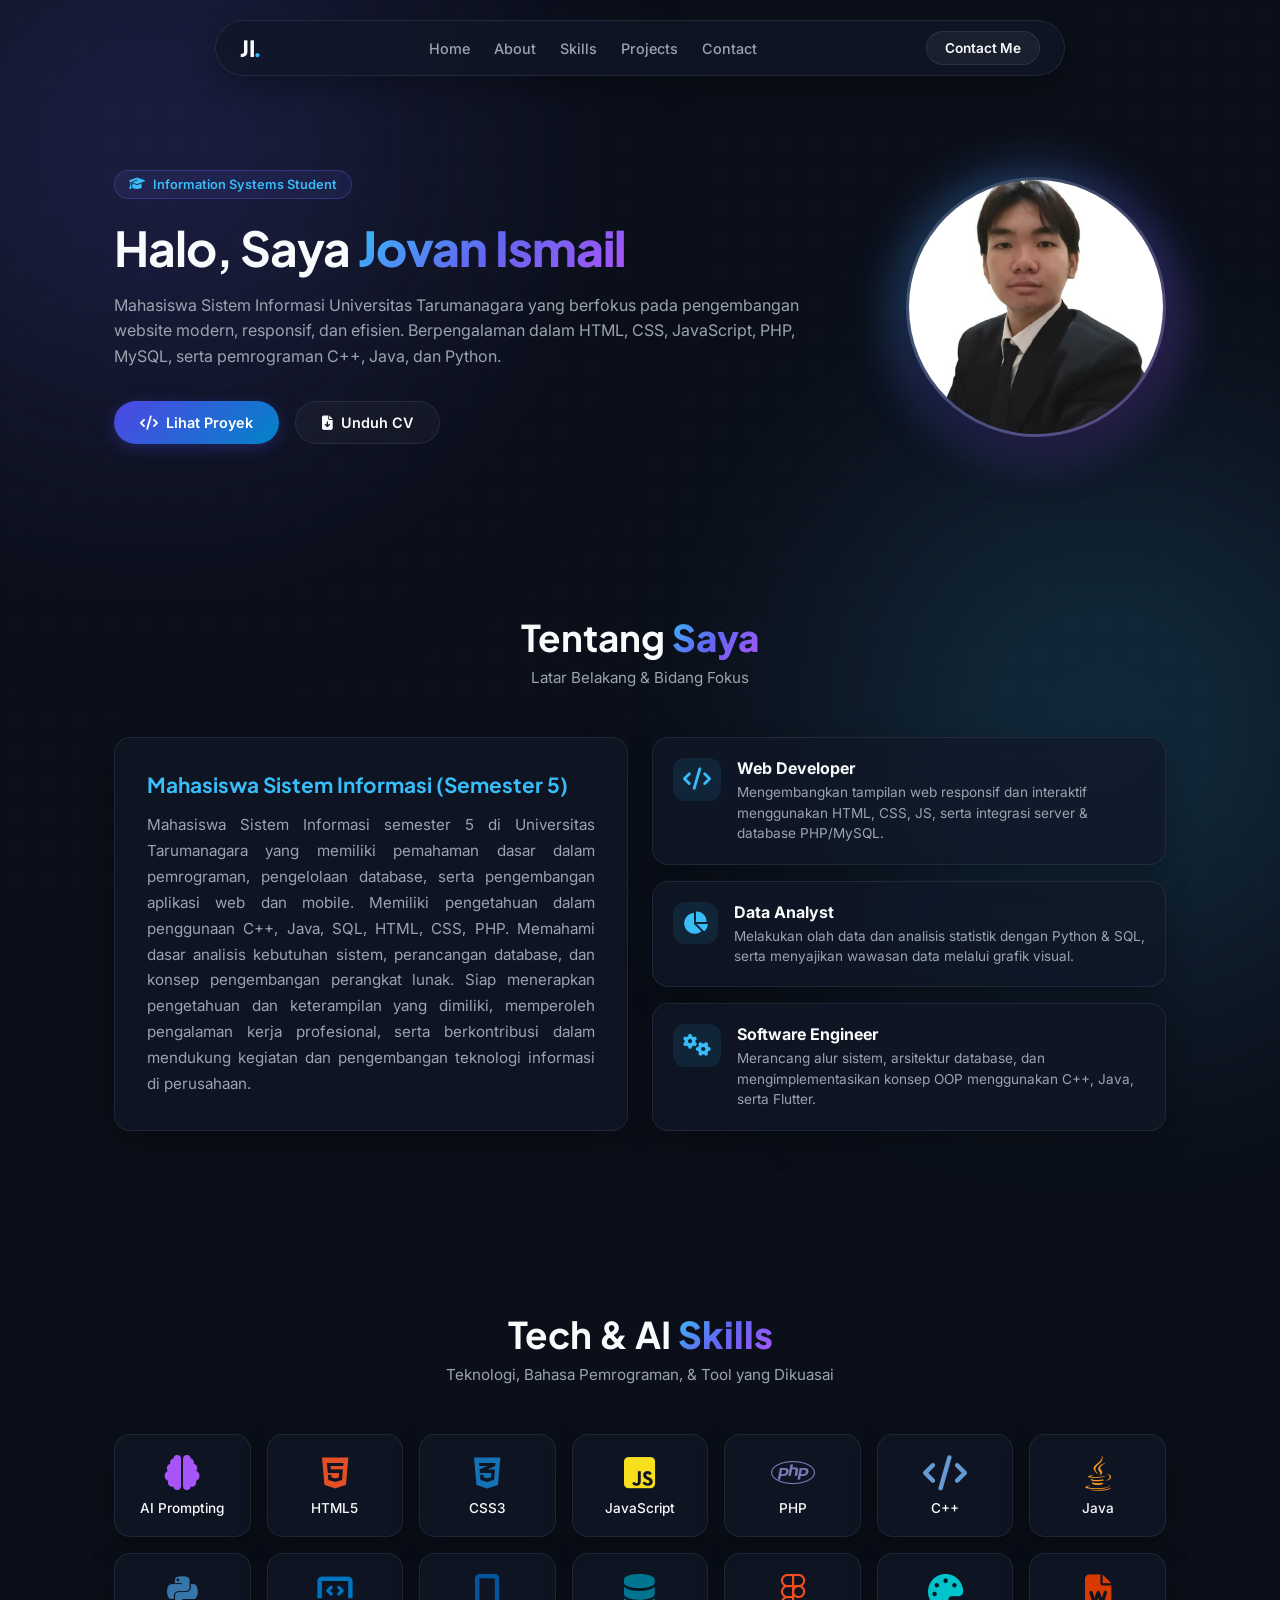
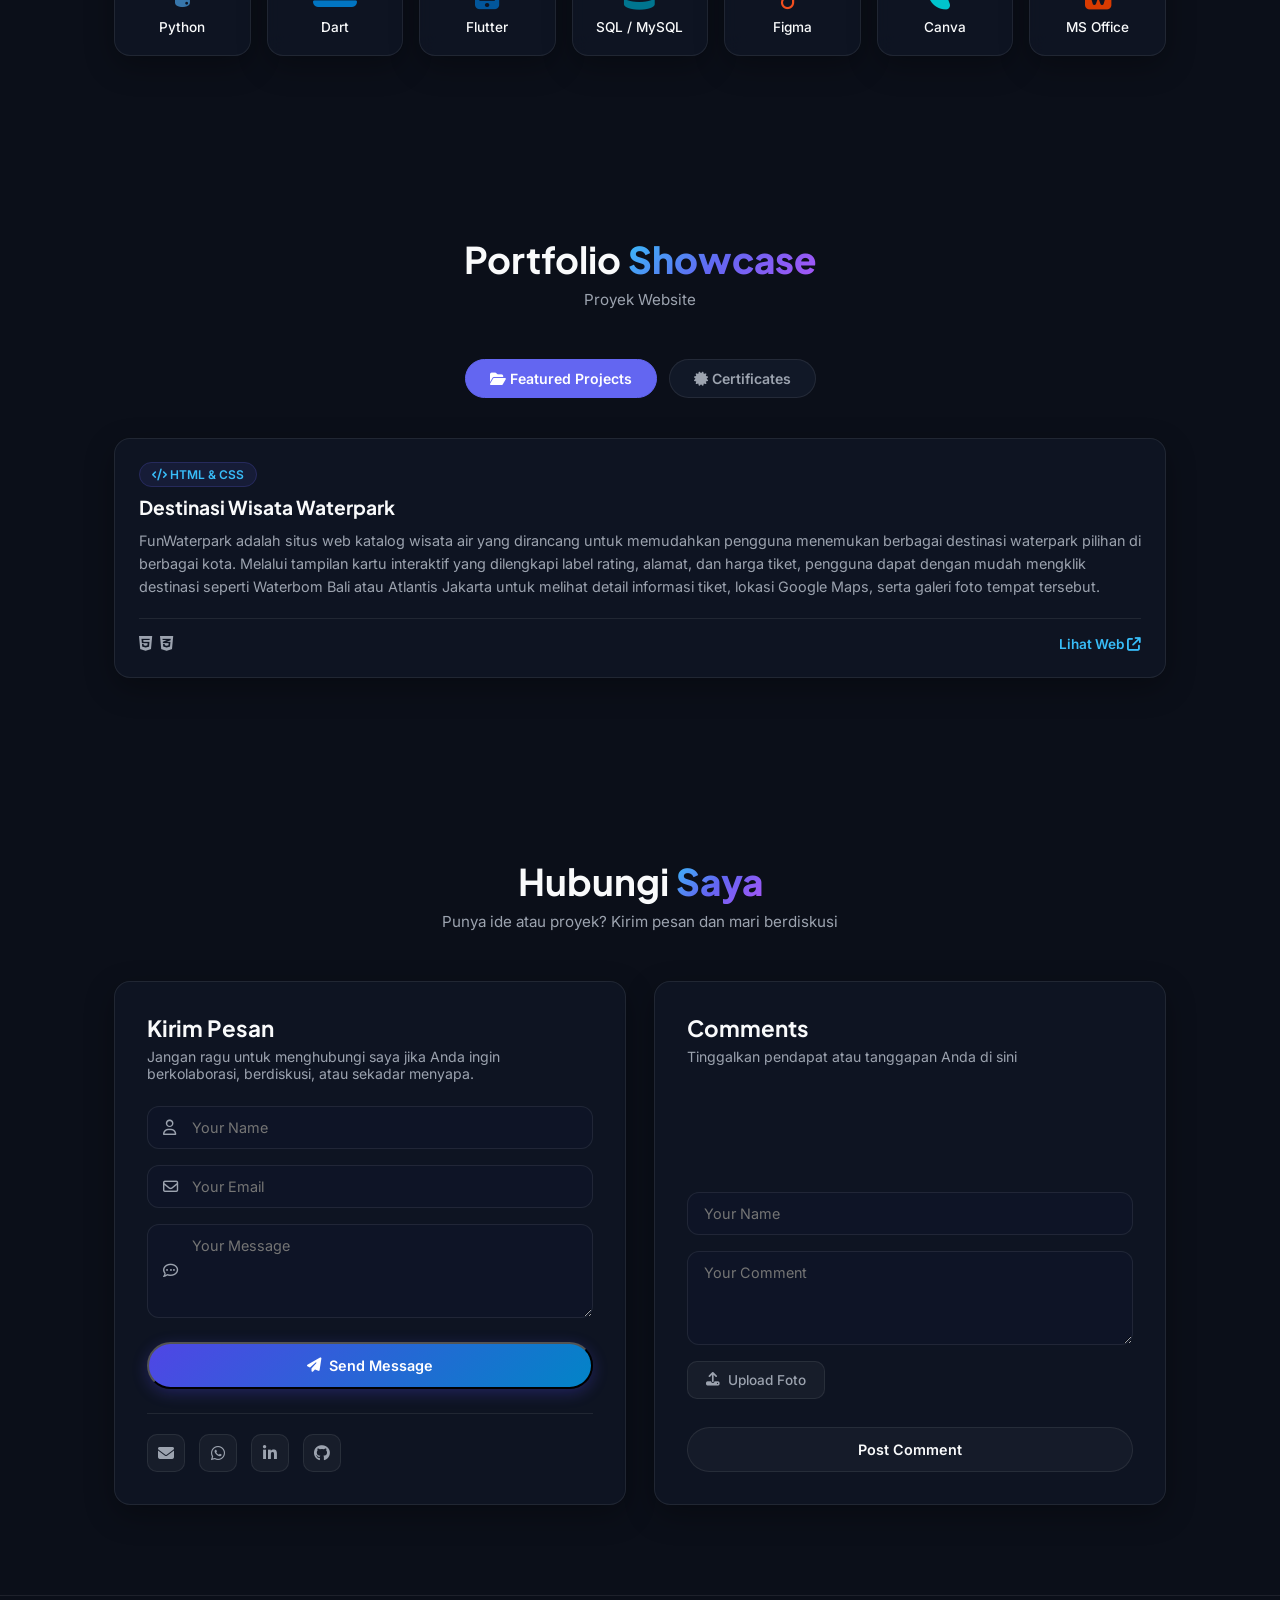
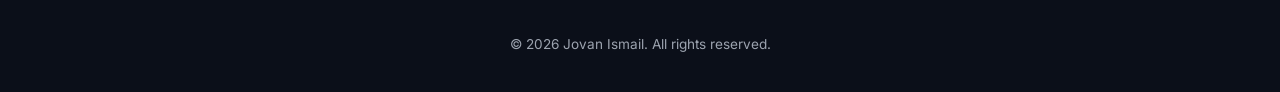
<file: index.html>
<!DOCTYPE html>
<html lang="id">
<head>
  <meta charset="UTF-8">
  <meta name="viewport" content="width=device-width, initial-scale=1.0">
  <title>Jovan Ismail | Portfolio Personal</title>
  <link rel="stylesheet" href="style.css">
  <link href="https://fonts.googleapis.com/css2?family=Inter:wght@300;400;500;600;700&family=Plus+Jakarta+Sans:wght@500;700;800&display=swap" rel="stylesheet">
  <link rel="stylesheet" href="https://cdnjs.cloudflare.com/ajax/libs/font-awesome/6.4.0/css/all.min.css">
</head>
<body>

  <div class="glow-orb orb-1"></div>
  <div class="glow-orb orb-2"></div>

  <header class="navbar-wrapper">
    <nav class="navbar glass">
      <a href="#home" class="logo">JI<span>.</span></a>
      
      <ul class="nav-links" id="navLinks">
        <li><a href="#home" onclick="closeMenu()">Home</a></li>
        <li><a href="#about" onclick="closeMenu()">About</a></li>
        <li><a href="#skills" onclick="closeMenu()">Skills</a></li>
        <li><a href="#portfolio" onclick="closeMenu()">Projects</a></li>
        <li><a href="#contact" onclick="closeMenu()">Contact</a></li>
      </ul>

      <div class="nav-actions">
        <a href="#contact" class="nav-btn">Contact Me</a>
        <button class="hamburger-btn" id="hamburgerBtn" aria-label="Toggle Navigation">
          <i class="fa-solid fa-bars"></i>
        </button>
      </div>
    </nav>
  </header>

  <section id="home" class="hero-section">
    <div class="container hero-container">
      <div class="hero-text">
        <div class="badge-pro">
          <i class="fa-solid fa-graduation-cap"></i> Information Systems Student
        </div>
        <h1>Halo, Saya <span class="gradient-text">Jovan Ismail</span></h1>
        <p class="hero-subtitle">
          Mahasiswa Sistem Informasi Universitas Tarumanagara yang berfokus pada pengembangan website modern, responsif, dan efisien. Berpengalaman dalam HTML, CSS, JavaScript, PHP, MySQL, serta pemrograman C++, Java, dan Python.
        </p>
        <div class="hero-cta">
          <a href="#portfolio" class="btn btn-primary"><i class="fa-solid fa-code"></i> Lihat Proyek</a>
          <a href="filependukung/JovanIsmail_CV_Internship.pdf" download class="btn btn-secondary"><i class="fa-solid fa-file-arrow-down"></i> Unduh CV</a>
        </div>
      </div>
      <div class="hero-image-wrapper">
        <div class="image-glow"></div>
        <img src="filependukung/JovanIsmail_PasFoto.jpeg" alt="Foto Profil Jovan Ismail" class="hero-img">
      </div>
    </div>
  </section>

  <section id="about" class="section">
    <div class="container">
      <div class="section-title">
        <h2>Tentang <span class="gradient-text">Saya</span></h2>
        <p>Latar Belakang & Bidang Fokus</p>
      </div>

      <div class="about-grid">
        <div class="glass card-about-main">
          <h3>Mahasiswa Sistem Informasi (Semester 5)</h3>
          <p>
            Mahasiswa Sistem Informasi semester 5 di Universitas Tarumanagara yang memiliki pemahaman dasar dalam pemrograman, pengelolaan database, serta pengembangan aplikasi web dan mobile. Memiliki pengetahuan dalam penggunaan C++, Java, SQL, HTML, CSS, PHP. Memahami dasar analisis kebutuhan sistem, perancangan database, dan konsep pengembangan perangkat lunak. Siap menerapkan pengetahuan dan keterampilan yang dimiliki, memperoleh pengalaman kerja profesional, serta berkontribusi dalam mendukung kegiatan dan pengembangan teknologi informasi di perusahaan.
          </p>
        </div>

        <div class="about-sub-cards">
          <div class="glass mini-about-card">
            <i class="fa-solid fa-code card-icon"></i>
            <div>
              <h4>Web Developer</h4>
              <p>Mengembangkan tampilan web responsif dan interaktif menggunakan HTML, CSS, JS, serta integrasi server & database PHP/MySQL.</p>
            </div>
          </div>

          <div class="glass mini-about-card">
            <i class="fa-solid fa-chart-pie card-icon"></i>
            <div>
              <h4>Data Analyst</h4>
              <p>Melakukan olah data dan analisis statistik dengan Python & SQL, serta menyajikan wawasan data melalui grafik visual.</p>
            </div>
          </div>

          <div class="glass mini-about-card">
            <i class="fa-solid fa-gears card-icon"></i>
            <div>
              <h4>Software Engineer</h4>
              <p>Merancang alur sistem, arsitektur database, dan mengimplementasikan konsep OOP menggunakan C++, Java, serta Flutter.</p>
            </div>
          </div>
        </div>
      </div>
    </div>
  </section>

  <section id="skills" class="section">
    <div class="container">
      <div class="section-title">
        <h2>Tech & AI <span class="gradient-text">Skills</span></h2>
        <p>Teknologi, Bahasa Pemrograman, & Tool yang Dikuasai</p>
      </div>

      <div class="skills-grid">
        <div class="glass skill-card">
          <i class="fa-solid fa-brain skill-icon ai-color"></i>
          <h4>AI Prompting</h4>
        </div>
        <div class="glass skill-card">
          <i class="fa-brands fa-html5 skill-icon html-color"></i>
          <h4>HTML5</h4>
        </div>
        <div class="glass skill-card">
          <i class="fa-brands fa-css3-alt skill-icon css-color"></i>
          <h4>CSS3</h4>
        </div>
        <div class="glass skill-card">
          <i class="fa-brands fa-square-js skill-icon js-color"></i>
          <h4>JavaScript</h4>
        </div>
        <div class="glass skill-card">
          <i class="fa-brands fa-php skill-icon php-color"></i>
          <h4>PHP</h4>
        </div>
        <div class="glass skill-card">
          <i class="fa-solid fa-code skill-icon cpp-color"></i>
          <h4>C++</h4>
        </div>
        <div class="glass skill-card">
          <i class="fa-brands fa-java skill-icon java-color"></i>
          <h4>Java</h4>
        </div>
        <div class="glass skill-card">
          <i class="fa-brands fa-python skill-icon python-color"></i>
          <h4>Python</h4>
        </div>
        <div class="glass skill-card">
          <i class="fa-solid fa-laptop-code skill-icon dart-color"></i>
          <h4>Dart</h4>
        </div>
        <div class="glass skill-card">
          <i class="fa-solid fa-mobile-screen-button skill-icon flutter-color"></i>
          <h4>Flutter</h4>
        </div>
        <div class="glass skill-card">
          <i class="fa-solid fa-database skill-icon sql-color"></i>
          <h4>SQL / MySQL</h4>
        </div>
        <div class="glass skill-card">
          <i class="fa-brands fa-figma skill-icon figma-color"></i>
          <h4>Figma</h4>
        </div>
        <div class="glass skill-card">
          <i class="fa-solid fa-palette skill-icon canva-color"></i>
          <h4>Canva</h4>
        </div>
        <div class="glass skill-card">
          <i class="fa-solid fa-file-word skill-icon ms-color"></i>
          <h4>MS Office</h4>
        </div>
      </div>
    </div>
  </section>

  <section id="portfolio" class="section">
    <div class="container">
      <div class="section-title">
        <h2>Portfolio <span class="gradient-text">Showcase</span></h2>
        <p>Proyek Website</p>
      </div>

      <div class="tab-container">
        <button class="tab-btn active" onclick="switchTab('projects')"><i class="fa-solid fa-folder-open"></i> Featured Projects</button>
        <button class="tab-btn" onclick="switchTab('certificates')"><i class="fa-solid fa-certificate"></i> Certificates</button>
      </div>

      <div id="projects-tab" class="tab-content active">
        <div class="projects-grid">
          <div class="glass project-card">
            <div class="project-tags">
              <span class="tag tag-web"><i class="fa-solid fa-code"></i> HTML & CSS</span>
            </div>
            <h3>Destinasi Wisata Waterpark</h3>
            <p>
              FunWaterpark adalah situs web katalog wisata air yang dirancang untuk memudahkan pengguna menemukan berbagai destinasi waterpark pilihan di berbagai kota. Melalui tampilan kartu interaktif yang dilengkapi label rating, alamat, dan harga tiket, pengguna dapat dengan mudah mengklik destinasi seperti Waterbom Bali atau Atlantis Jakarta untuk melihat detail informasi tiket, lokasi Google Maps, serta galeri foto tempat tersebut.
            </p>
            <div class="project-footer">
              <span class="tech-used"><i class="fa-brands fa-html5"></i> <i class="fa-brands fa-css3-alt"></i></span>
              <a href="waterpark.html" target="_blank" class="project-link">Lihat Web <i class="fa-solid fa-arrow-up-right-from-square"></i></a>
            </div>
          </div>
        </div>
      </div>

      <div id="certificates-tab" class="tab-content">
        <div class="projects-grid">
          <div class="glass project-card placeholder-card">
            <div class="card-icon"><i class="fa-solid fa-award"></i></div>
            <h3>Sertifikasi Akademik & Kompetensi</h3>
            <p>Daftar sertifikasi kompetensi IT dan keahlian Generative AI sedang diperbarui.</p>
          </div>
        </div>
      </div>

    </div>
  </section>

  <section id="contact" class="section">
    <div class="container">
      <div class="section-title">
        <h2>Hubungi <span class="gradient-text">Saya</span></h2>
        <p>Punya ide atau proyek? Kirim pesan dan mari berdiskusi</p>
      </div>

      <div class="contact-dual-grid">
        <div class="glass contact-col-card">
          <div class="card-header-text">
            <h3>Kirim Pesan</h3>
            <p>Jangan ragu untuk menghubungi saya jika Anda ingin berkolaborasi, berdiskusi, atau sekadar menyapa.</p>
          </div>

          <form class="contact-form" onsubmit="event.preventDefault(); alert('Pesan berhasil dikirim!');">
            <div class="input-group">
              <i class="fa-regular fa-user input-icon"></i>
              <input type="text" placeholder="Your Name" required>
            </div>
            
            <div class="input-group">
              <i class="fa-regular fa-envelope input-icon"></i>
              <input type="email" placeholder="Your Email" required>
            </div>

            <div class="input-group textarea-group">
              <i class="fa-regular fa-comment-dots input-icon"></i>
              <textarea placeholder="Your Message" rows="4" required></textarea>
            </div>

            <button type="submit" class="btn btn-primary btn-block">
              <i class="fa-solid fa-paper-plane"></i> Send Message
            </button>
          </form>

          <div class="direct-contact-bar">
            <a href="https://mail.google.com/mail/?view=cm&fs=1&to=ji.jovanismail@gmail.com" target="_blank" title="Email">
              <i class="fa-solid fa-envelope"></i>
            </a>
            <a href="https://wa.me/62895383518282" target="_blank" title="WhatsApp"><i class="fa-brands fa-whatsapp"></i></a>
            <a href="https://www.linkedin.com/in/jovan-ismail" target="_blank" title="LinkedIn"><i class="fa-brands fa-linkedin-in"></i></a>
            <a href="https://github.com/jovanismail" target="_blank" title="GitHub"><i class="fa-brands fa-github"></i></a>
          </div>
        </div>

        <div class="glass contact-col-card">
          <div class="card-header-text">
            <h3>Comments</h3>
            <p>Tinggalkan pendapat atau tanggapan Anda di sini</p>
          </div>

          <form class="comments-form" onsubmit="event.preventDefault(); alert('Komentar berhasil diposting!');">
            <div class="input-group">
              <input type="text" placeholder="Your Name" required>
            </div>

            <div class="input-group textarea-group">
              <textarea placeholder="Your Comment" rows="4" required></textarea>
            </div>

            <div class="upload-field-container">
              <label for="imgUpload" class="file-upload-btn">
                <i class="fa-solid fa-upload"></i> Upload Foto
              </label>
              <input type="file" id="imgUpload" accept="image/*" style="display: none;" onchange="document.getElementById('fileNameText').innerText = this.files[0] ? this.files[0].name : '';">
              <span id="fileNameText" class="file-name-span"></span>
            </div>

            <button type="submit" class="btn btn-secondary btn-block">
              Post Comment
            </button>
          </form>
        </div>
      </div>
    </div>
  </section>

  <footer>
    <p>© 2026 Jovan Ismail. All rights reserved.</p>
  </footer>

  <script>
    function switchTab(tabName) {
      const tabs = document.querySelectorAll('.tab-content');
      const btns = document.querySelectorAll('.tab-btn');

      tabs.forEach(tab => tab.classList.remove('active'));
      btns.forEach(btn => btn.classList.remove('active'));

      document.getElementById(tabName + '-tab').classList.add('active');
      event.currentTarget.classList.add('active');
    }

    const hamburgerBtn = document.getElementById('hamburgerBtn');
    const navLinks = document.getElementById('navLinks');

    hamburgerBtn.addEventListener('click', () => {
      navLinks.classList.toggle('active');
      const icon = hamburgerBtn.querySelector('i');
      if (navLinks.classList.contains('active')) {
        icon.classList.remove('fa-bars');
        icon.classList.add('fa-xmark');
      } else {
        icon.classList.remove('fa-xmark');
        icon.classList.add('fa-bars');
      }
    });

    function closeMenu() {
      navLinks.classList.remove('active');
      const icon = hamburgerBtn.querySelector('i');
      icon.classList.remove('fa-xmark');
      icon.classList.add('fa-bars');
    }
  </script>
</body>
</html>
</file>
<file: style.css>
:root {
  --bg-main: #0b0f19;
  --bg-surface: #111827;
  --bg-card: rgba(17, 24, 39, 0.7);
  --bg-card-hover: rgba(31, 41, 55, 0.8);
  --border-color: rgba(255, 255, 255, 0.08);
  --border-hover: rgba(99, 102, 241, 0.4);
  
  --text-main: #f9fafb;
  --text-muted: #9ca3af;
  
  --accent-blue: #38bdf8;
  --accent-indigo: #6366f1;
  --accent-purple: #a855f7;
  
  --grad-primary: linear-gradient(135deg, #38bdf8 0%, #6366f1 50%, #a855f7 100%);
  --grad-btn: linear-gradient(135deg, #4f46e5 0%, #0284c7 100%);
  
  --radius-pill: 9999px;
  --radius-card: 16px;
  --transition: all 0.25s ease-in-out;
}

* {
  margin: 0;
  padding: 0;
  box-sizing: border-box;
  scroll-behavior: smooth;
  font-family: 'Inter', sans-serif;
}

body {
  background-color: var(--bg-main);
  color: var(--text-main);
  overflow-x: hidden;
  position: relative;
  min-height: 100vh;
}

body::before {
  content: "";
  position: fixed;
  top: 0; left: 0;
  width: 100%; height: 100%;
  background-image: radial-gradient(rgba(255, 255, 255, 0.03) 1px, transparent 1px);
  background-size: 32px 32px;
  z-index: -2;
}

.glow-orb {
  position: fixed;
  border-radius: 50%;
  filter: blur(140px);
  opacity: 0.25;
  z-index: -1;
  pointer-events: none;
}

.orb-1 {
  width: 500px; height: 500px;
  background: var(--accent-indigo);
  top: -100px; left: -100px;
}

.orb-2 {
  width: 450px; height: 450px;
  background: var(--accent-blue);
  bottom: -50px; right: -50px;
}

.glass {
  background: var(--bg-card);
  backdrop-filter: blur(12px);
  -webkit-backdrop-filter: blur(12px);
  border: 1px solid var(--border-color);
  box-shadow: 0 10px 30px rgba(0, 0, 0, 0.3);
}

.gradient-text {
  background: var(--grad-primary);
  -webkit-background-clip: text;
  -webkit-text-fill-color: transparent;
  font-family: 'Plus Jakarta Sans', sans-serif;
  font-weight: 800;
}

.container {
  max-width: 1100px;
  margin: 0 auto;
  padding: 0 24px;
}

.section {
  padding: 90px 0;
}

.section-title {
  text-align: center;
  margin-bottom: 50px;
}

.section-title h2 {
  font-family: 'Plus Jakarta Sans', sans-serif;
  font-size: 2.3rem;
  margin-bottom: 8px;
  color: var(--text-main);
}

.section-title p {
  color: var(--text-muted);
  font-size: 0.95rem;
}

.navbar-wrapper {
  position: fixed;
  top: 20px;
  left: 0;
  right: 0;
  display: flex;
  justify-content: center;
  z-index: 1000;
}

.navbar {
  display: flex;
  align-items: center;
  justify-content: space-between;
  padding: 10px 24px;
  border-radius: var(--radius-pill);
  width: 90%;
  max-width: 850px;
  position: relative;
}

.logo {
  font-family: 'Plus Jakarta Sans', sans-serif;
  font-size: 1.4rem;
  font-weight: 800;
  color: var(--text-main);
  text-decoration: none;
  letter-spacing: -0.5px;
}

.logo span {
  color: var(--accent-blue);
}

.nav-links {
  display: flex;
  list-style: none;
  gap: 24px;
}

.nav-links a {
  color: var(--text-muted);
  text-decoration: none;
  font-size: 0.9rem;
  font-weight: 500;
  transition: var(--transition);
}

.nav-links a:hover {
  color: var(--text-main);
}

.nav-actions {
  display: flex;
  align-items: center;
  gap: 12px;
}

.nav-btn {
  padding: 8px 18px;
  border-radius: var(--radius-pill);
  background: rgba(255, 255, 255, 0.05);
  border: 1px solid var(--border-color);
  color: var(--text-main);
  text-decoration: none;
  font-size: 0.85rem;
  font-weight: 600;
  transition: var(--transition);
}

.nav-btn:hover {
  background: var(--accent-indigo);
  border-color: var(--accent-indigo);
}

.hamburger-btn {
  display: none;
  background: transparent;
  border: none;
  color: var(--text-main);
  font-size: 1.3rem;
  cursor: pointer;
  padding: 4px;
}

.hero-section {
  padding-top: 170px;
  padding-bottom: 80px;
}

.hero-container {
  display: flex;
  align-items: center;
  justify-content: space-between;
  gap: 50px;
}

.hero-text { flex: 1; }

.badge-pro {
  display: inline-flex;
  align-items: center;
  gap: 8px;
  padding: 6px 14px;
  background: rgba(99, 102, 241, 0.1);
  border: 1px solid rgba(99, 102, 241, 0.3);
  border-radius: var(--radius-pill);
  color: var(--accent-blue);
  font-weight: 600;
  font-size: 0.8rem;
  margin-bottom: 20px;
}

.hero-text h1 {
  font-family: 'Plus Jakarta Sans', sans-serif;
  font-size: 3rem;
  line-height: 1.2;
  margin-bottom: 16px;
  letter-spacing: -1px;
}

.hero-subtitle {
  color: var(--text-muted);
  font-size: 1rem;
  line-height: 1.6;
  margin-bottom: 32px;
}

.hero-cta {
  display: flex;
  gap: 16px;
  flex-wrap: wrap;
}

.btn {
  padding: 12px 26px;
  border-radius: var(--radius-pill);
  text-decoration: none;
  font-weight: 600;
  font-size: 0.9rem;
  display: inline-flex;
  align-items: center;
  gap: 8px;
  transition: var(--transition);
}

.btn-primary {
  background: var(--grad-btn);
  color: #fff;
  box-shadow: 0 4px 15px rgba(79, 70, 229, 0.3);
}

.btn-primary:hover {
  transform: translateY(-2px);
  box-shadow: 0 6px 20px rgba(79, 70, 229, 0.45);
}

.btn-secondary {
  background: rgba(255, 255, 255, 0.03);
  color: var(--text-main);
  border: 1px solid var(--border-color);
}

.btn-secondary:hover {
  background: rgba(255, 255, 255, 0.08);
  transform: translateY(-2px);
}

.hero-image-wrapper {
  position: relative;
  display: flex;
  justify-content: center;
}

.hero-img {
  width: 260px;
  height: 260px;
  object-fit: cover;
  border-radius: 50%;
  border: 3px solid rgba(255, 255, 255, 0.15);
  box-shadow: 0 20px 40px rgba(0, 0, 0, 0.5);
  position: relative;
  z-index: 2;
}

.image-glow {
  position: absolute;
  width: 275px;
  height: 275px;
  border-radius: 50%;
  background: var(--grad-primary);
  filter: blur(25px);
  opacity: 0.5;
  z-index: 1;
}

.about-grid {
  display: grid;
  grid-template-columns: 1fr 1fr;
  gap: 24px;
}

.card-about-main {
  padding: 32px;
  border-radius: var(--radius-card);
  display: flex;
  flex-direction: column;
  justify-content: center;
}

.card-about-main h3 {
  font-family: 'Plus Jakarta Sans', sans-serif;
  font-size: 1.3rem;
  margin-bottom: 14px;
  color: var(--accent-blue);
}

.card-about-main p {
  color: var(--text-muted);
  line-height: 1.7;
  font-size: 0.95rem;
  text-align: justify;
}

.about-sub-cards {
  display: flex;
  flex-direction: column;
  gap: 16px;
}

.mini-about-card {
  padding: 20px;
  border-radius: var(--radius-card);
  display: flex;
  align-items: flex-start;
  gap: 16px;
  transition: var(--transition);
}

.card-icon {
  font-size: 1.4rem;
  color: var(--accent-blue);
  padding: 10px;
  background: rgba(56, 189, 248, 0.1);
  border-radius: 12px;
}

.mini-about-card h4 {
  font-size: 1rem;
  margin-bottom: 4px;
  color: var(--text-main);
}

.mini-about-card p {
  font-size: 0.85rem;
  color: var(--text-muted);
  line-height: 1.5;
}

.skills-grid {
  display: grid;
  grid-template-columns: repeat(auto-fit, minmax(130px, 1fr));
  gap: 16px;
}

.skill-card {
  padding: 20px 14px;
  border-radius: var(--radius-card);
  text-align: center;
  transition: var(--transition);
}

.skill-icon { font-size: 2.2rem; margin-bottom: 10px; }
.ai-color { color: var(--accent-purple); }
.html-color { color: #e34f26; }
.css-color { color: #1572b6; }
.js-color { color: #f7df1e; }
.php-color { color: #777bb4; }
.cpp-color { color: #659ad2; }
.java-color { color: #f89820; }
.python-color { color: #3776ab; }
.dart-color { color: #0175c2; }
.flutter-color { color: #02569b; }
.sql-color { color: #00758f; }
.figma-color { color: #f24e1e; }
.canva-color { color: #00c4cc; }
.ms-color { color: #d83b01; }

.skill-card h4 {
  font-size: 0.85rem;
  font-weight: 500;
  color: var(--text-main);
}

.tab-container {
  display: flex;
  justify-content: center;
  gap: 12px;
  margin-bottom: 40px;
}

.tab-btn {
  padding: 10px 24px;
  border-radius: var(--radius-pill);
  background: var(--bg-surface);
  border: 1px solid var(--border-color);
  color: var(--text-muted);
  cursor: pointer;
  font-weight: 600;
  font-size: 0.88rem;
  transition: var(--transition);
}

.tab-btn.active, .tab-btn:hover {
  background: var(--accent-indigo);
  border-color: var(--accent-indigo);
  color: #fff;
}

.tab-content { display: none; }
.tab-content.active { display: block; }

.projects-grid {
  display: grid;
  grid-template-columns: repeat(auto-fit, minmax(310px, 1fr));
  gap: 24px;
}

.project-card {
  padding: 24px;
  border-radius: var(--radius-card);
  display: flex;
  flex-direction: column;
  justify-content: space-between;
  transition: var(--transition);
}

.project-tags { margin-bottom: 12px; }

.tag {
  font-size: 0.75rem;
  font-weight: 600;
  padding: 4px 12px;
  border-radius: var(--radius-pill);
  background: rgba(99, 102, 241, 0.1);
  color: var(--accent-blue);
  border: 1px solid rgba(99, 102, 241, 0.2);
}

.project-card h3 {
  font-family: 'Plus Jakarta Sans', sans-serif;
  font-size: 1.2rem;
  margin-bottom: 10px;
}

.project-card p {
  color: var(--text-muted);
  font-size: 0.9rem;
  line-height: 1.6;
}

.project-footer {
  display: flex;
  justify-content: space-between;
  align-items: center;
  margin-top: 20px;
  padding-top: 16px;
  border-top: 1px solid var(--border-color);
}

.tech-used {
  font-size: 1.1rem;
  color: var(--text-muted);
  display: flex;
  gap: 8px;
}

.project-link {
  color: var(--accent-blue);
  text-decoration: none;
  font-size: 0.85rem;
  font-weight: 600;
}

.contact-dual-grid {
  display: grid;
  grid-template-columns: 1fr 1fr;
  gap: 28px;
  align-items: stretch;
}

.contact-col-card {
  padding: 32px;
  border-radius: var(--radius-card);
  display: flex;
  flex-direction: column;
  justify-content: space-between;
}

.card-header-text h3 {
  font-family: 'Plus Jakarta Sans', sans-serif;
  font-size: 1.4rem;
  margin-bottom: 6px;
  color: var(--text-main);
}

.card-header-text p {
  color: var(--text-muted);
  font-size: 0.88rem;
  margin-bottom: 24px;
}

.contact-form, .comments-form {
  display: flex;
  flex-direction: column;
  gap: 16px;
}

.input-group {
  position: relative;
  display: flex;
  align-items: center;
}

.input-icon {
  position: absolute;
  left: 16px;
  color: var(--text-muted);
  font-size: 0.95rem;
  pointer-events: none;
}

.input-group input,
.input-group textarea {
  width: 100%;
  padding: 12px 16px 12px 44px;
  background: rgba(15, 23, 42, 0.6);
  border: 1px solid var(--border-color);
  border-radius: 12px;
  color: var(--text-main);
  font-size: 0.9rem;
  font-family: 'Inter', sans-serif;
  transition: var(--transition);
  outline: none;
}

.comments-form .input-group input,
.comments-form .input-group textarea {
  padding-left: 16px;
}

.input-group textarea { resize: vertical; }

.btn-block {
  width: 100%;
  justify-content: center;
  margin-top: 8px;
  padding: 13px;
  font-size: 0.9rem;
  cursor: pointer;
}

.upload-field-container {
  display: flex;
  align-items: center;
  gap: 12px;
  margin-bottom: 4px;
}

.file-upload-btn {
  display: inline-flex;
  align-items: center;
  gap: 8px;
  padding: 10px 18px;
  background: rgba(255, 255, 255, 0.04);
  border: 1px solid var(--border-color);
  border-radius: 10px;
  color: var(--text-muted);
  font-size: 0.85rem;
  font-weight: 500;
  cursor: pointer;
  transition: var(--transition);
}

.file-name-span {
  font-size: 0.8rem;
  color: var(--accent-blue);
  overflow: hidden;
  text-overflow: ellipsis;
  white-space: nowrap;
  max-width: 180px;
}

.direct-contact-bar {
  display: flex;
  gap: 14px;
  margin-top: 24px;
  padding-top: 20px;
  border-top: 1px solid var(--border-color);
}

.direct-contact-bar a {
  width: 38px;
  height: 38px;
  border-radius: 10px;
  background: rgba(255, 255, 255, 0.04);
  border: 1px solid var(--border-color);
  color: var(--text-muted);
  display: flex;
  align-items: center;
  justify-content: center;
  text-decoration: none;
  font-size: 1rem;
  transition: var(--transition);
  position: relative;
  z-index: 10;
  pointer-events: auto;
  cursor: pointer;
}

.direct-contact-bar a:hover {
  background: var(--accent-indigo);
  color: #fff;
  border-color: var(--accent-indigo);
  transform: translateY(-3px);
}

footer {
  text-align: center;
  padding: 40px 0;
  color: var(--text-muted);
  font-size: 0.85rem;
  border-top: 1px solid var(--border-color);
}


@media (max-width: 768px) {
  .container {
    padding: 0 16px;
  }

  .section {
    padding: 60px 0;
  }

  .section-title {
    margin-bottom: 32px;
  }

  .section-title h2 {
    font-size: 1.8rem;
  }

  .hamburger-btn {
    display: block;
  }

  .nav-links {
    position: absolute;
    top: 60px;
    left: 0;
    right: 0;
    background: rgba(17, 24, 39, 0.95);
    backdrop-filter: blur(16px);
    -webkit-backdrop-filter: blur(16px);
    border: 1px solid var(--border-color);
    border-radius: 16px;
    flex-direction: column;
    padding: 20px;
    gap: 16px;
    display: none;
    box-shadow: 0 10px 30px rgba(0, 0, 0, 0.5);
  }

  .nav-links.active {
    display: flex;
  }

  .nav-links a {
    font-size: 1rem;
    text-align: center;
  }

  .hero-section {
    padding-top: 130px;
    padding-bottom: 40px;
  }

  .hero-container {
    flex-direction: column-reverse;
    text-align: center;
    gap: 30px;
  }

  .hero-text h1 {
    font-size: 2.1rem;
  }

  .hero-subtitle {
    font-size: 0.92rem;
    margin-bottom: 24px;
  }

  .hero-cta {
    justify-content: center;
    flex-direction: column;
    width: 100%;
  }

  .btn {
    width: 100%;
    justify-content: center;
  }

  .hero-img {
    width: 200px;
    height: 200px;
  }

  .image-glow {
    width: 215px;
    height: 215px;
  }

  .about-grid {
    grid-template-columns: 1fr;
    gap: 16px;
  }

  .card-about-main {
    padding: 20px;
  }

  .card-about-main p {
    text-align: left; 
  }

  .skills-grid {
    grid-template-columns: repeat(auto-fit, minmax(100px, 1fr));
    gap: 12px;
  }

  .skill-card {
    padding: 14px 8px;
  }

  .skill-icon {
    font-size: 1.8rem;
  }

  .skill-card h4 {
    font-size: 0.8rem;
  }

  .projects-grid,
  .contact-dual-grid {
    grid-template-columns: 1fr;
    gap: 20px;
  }

  .contact-col-card {
    padding: 20px;
  }
}

@media (max-width: 480px) {
  .hero-text h1 {
    font-size: 1.8rem;
  }

  .nav-btn {
    display: none; 
  }

  .tab-btn {
    padding: 8px 16px;
    font-size: 0.8rem;
  }
}
</file>
